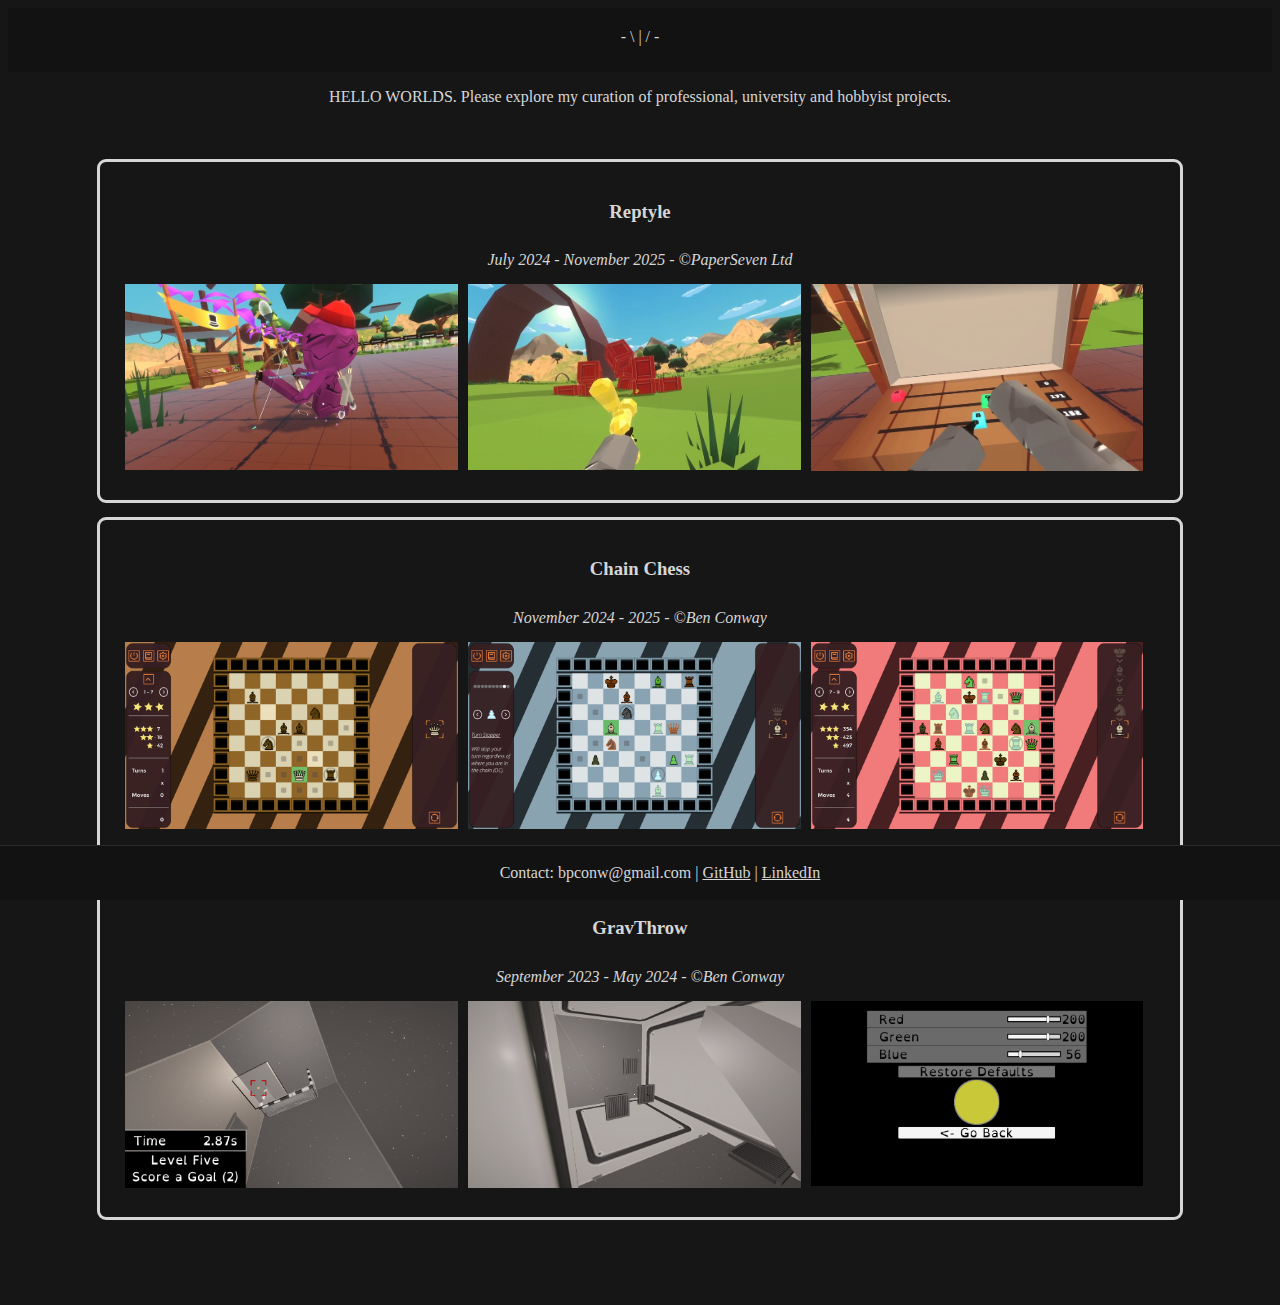
<file: index.html>
﻿<!DOCTYPE html>
<html lang="en">
<head>
    <meta charset="UTF-8" />
    <meta name="viewport" content="width=device-width, initial-scale=1.0" />
    <title>Ben Conway | Portfolio</title>

    <link rel="stylesheet" href="css/main.css" />
</head>

<body>

<div class="top-bar">
    <p>- \ | / -</p>
</div>

<div class="intro">
    <p>HELLO WORLDS. Please explore my curation of professional, university and hobbyist projects.
    </p>
</div>

<div class="container">
    <div class="little-pad">
        <a href="reptyle.html" class="project-butt">
            <h3>Reptyle</h3>
            <div class="little-pad">
                <i>July 2024 - November 2025</i>
                <i>- ©PaperSeven Ltd</i>
            </div>

            <div class="row">
                <div class="column">
                    <img src="media/reptyle/bownarrow.png" alt="Bow n Arrow" style="max-width:100%;height:auto;">
                </div>
                <div class="column">
                    <img src="media/reptyle/pellet.png" alt="Pellet" style="max-width:100%;height:auto;">
                </div>
                <div class="column">
                    <img src="media/reptyle/pokeinteractor.png" alt="Poke Interactor" style="max-width:100%;height:auto;">
                </div>
            </div>
        </a>
    </div>

    <div class="little-pad">
        <a href="chainchess.html" class="project-butt">
            <h3>Chain Chess</h3>
            <div class="little-pad">
                <i>November 2024 - 2025</i>
                <i>- ©Ben Conway</i>
            </div>

            <div class="row">
                <div class="column">
                    <img src="media/chainchess/1_7.png" alt="1_7" style="max-width:100%;height:auto;">
                </div>
                <div class="column">
                    <img src="media/chainchess/7_5_Rulebook.png" alt="7_5" style="max-width:100%;height:auto;">
                </div>
                <div class="column">
                    <img src="media/chainchess/7_9.png" alt="7_9" style="max-width:100%;height:auto;">
                </div>
            </div>
        </a>
    </div>

    <div class="little-pad">
        <a href="gravthrow.html" class="project-butt">
            <h3>GravThrow</h3>
            <div class="little-pad">
                <i>September 2023 - May 2024</i>
                <i>- ©Ben Conway</i>
            </div>

            <div class="row">
                <div class="column">
                    <img src="media/gravthrow/firstPersonImage.png" alt="First-Person Image" style="max-width:100%;height:auto;">
                </div>
                <div class="column">
                    <img src="media/gravthrow/firstPersonImage2.png" alt="First-Person Image 2" style="max-width:100%;height:auto;">
                </div>
                <div class="column">
                    <img src="media/gravthrow/ChangeBallColourUIImage.png" alt="Change Ball Colour" style="max-width:100%;height:auto;">
                </div>
            </div>
        </a>
    </div>
</div>

<div class="bottom-bar">
    Contact: bpconw@gmail.com | <a href="https://github.com/benjamino8071" target="_blank">GitHub</a> | <a href="https://www.linkedin.com/in/benjamjam/" target="_blank">LinkedIn</a>
</div>


</body>
</html>
</file>
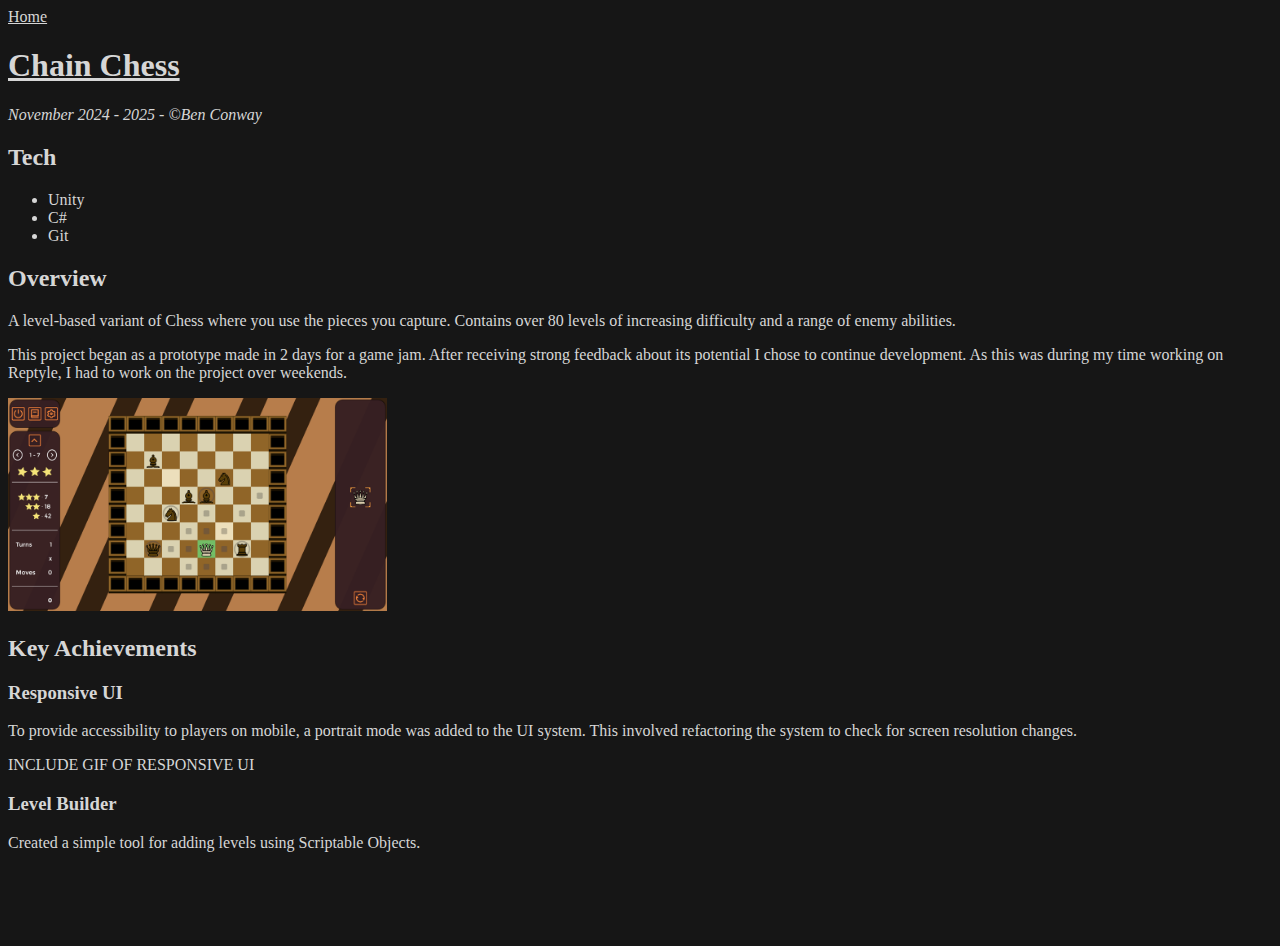
<file: chainchess.html>
﻿<!DOCTYPE html>
<html lang="en">
<head>
    <meta charset="UTF-8" />
    <meta name="viewport" content="width=device-width, initial-scale=1.0" />
    <title>My Portfolio</title>

    <link rel="stylesheet" href="css/main.css" />
</head>
<body>

<nav>
    <a href="index.html">Home</a>
</nav>

<h1><u>Chain Chess</u></h1>

<i>November 2024 - 2025</i>
<i>- ©Ben Conway</i>

<h2>Tech</h2>
<ul>
    <li>Unity</li>
    <li>C#</li>
    <li>Git</li>
</ul>

<h2>Overview</h2>

<p>
    A level-based variant of Chess where you use the pieces you capture.
    Contains over 80 levels of increasing difficulty and a range of enemy abilities.
</p>

<p>
    This project began as a prototype made in 2 days for a game jam. After receiving strong feedback
    about its potential I chose to continue development. As this was during my time working on Reptyle,
    I had to work on the project over weekends.
</p>

<img src="imgs/chainchess/1_7.png" alt="1_7" style="max-width:30%;height:auto;">

<h2>Key Achievements</h2>

<h3>Responsive UI</h3>

<p>
    To provide accessibility to players on mobile, a portrait mode was added to the UI system.
    This involved refactoring the system to check for screen resolution changes.
</p>

<p>INCLUDE GIF OF RESPONSIVE UI</p>

<h3>Level Builder</h3>

<p>
    Created a simple tool for adding levels using Scriptable Objects.
</p>

<p></p>

</body>
</html>
</file>
<file: css/main.css>
﻿body {
    color: #d6d6d6; /* Text color */
    background-color: #161616;
    padding-bottom: 70px;
}

/* unvisited link */
a:link {
    color: #d6d6d6;
}

/* visited link */
a:visited {
    color: #d6d6d6;
}

/* mouse over link */
a:hover {
    color: #ebebeb;
}

/* selected link */
a:active {
    color: #bfbfbf;
}

.project-butt {
    padding: 20px;


    background-color: #161616;
    color: #d6d6d6;
    border-radius: 6px;

    text-align: center;
    outline-color: #d6d6d6;
    outline-style: solid;

    display:block;
    text-decoration: none;
}

.container {
    width: min(1100px, 92%);
    margin: 0 auto;
    padding-top: 30px;
}

.intro {
    text-align: center;
}

.column {
    float: inline-start;
    width: 32%;
    padding: 5px;
}

/* Clearfix (clear floats) */
.row::after {
    content: "";
    clear: both;
    display: table;
}

.little-pad {
    padding: 10px;
}

.screenshot{
    width: 160px;
    height: 90px;
}

.bottom-bar {
    position: fixed;
    bottom: 0;
    left: 0;
    width: 100%;

    background: #121212;
    backdrop-filter: blur(6px);

    padding: 18px 20px;
    text-align: center;

    border-top: 1px solid #2a2a2a;
}

.top-bar{
    padding-top: 4px;
    padding-bottom: 10px;

    background-color: #121212;
    color: #d6d6d6;

    text-align: center;

    display:block;
    text-decoration: none;

}
</file>
